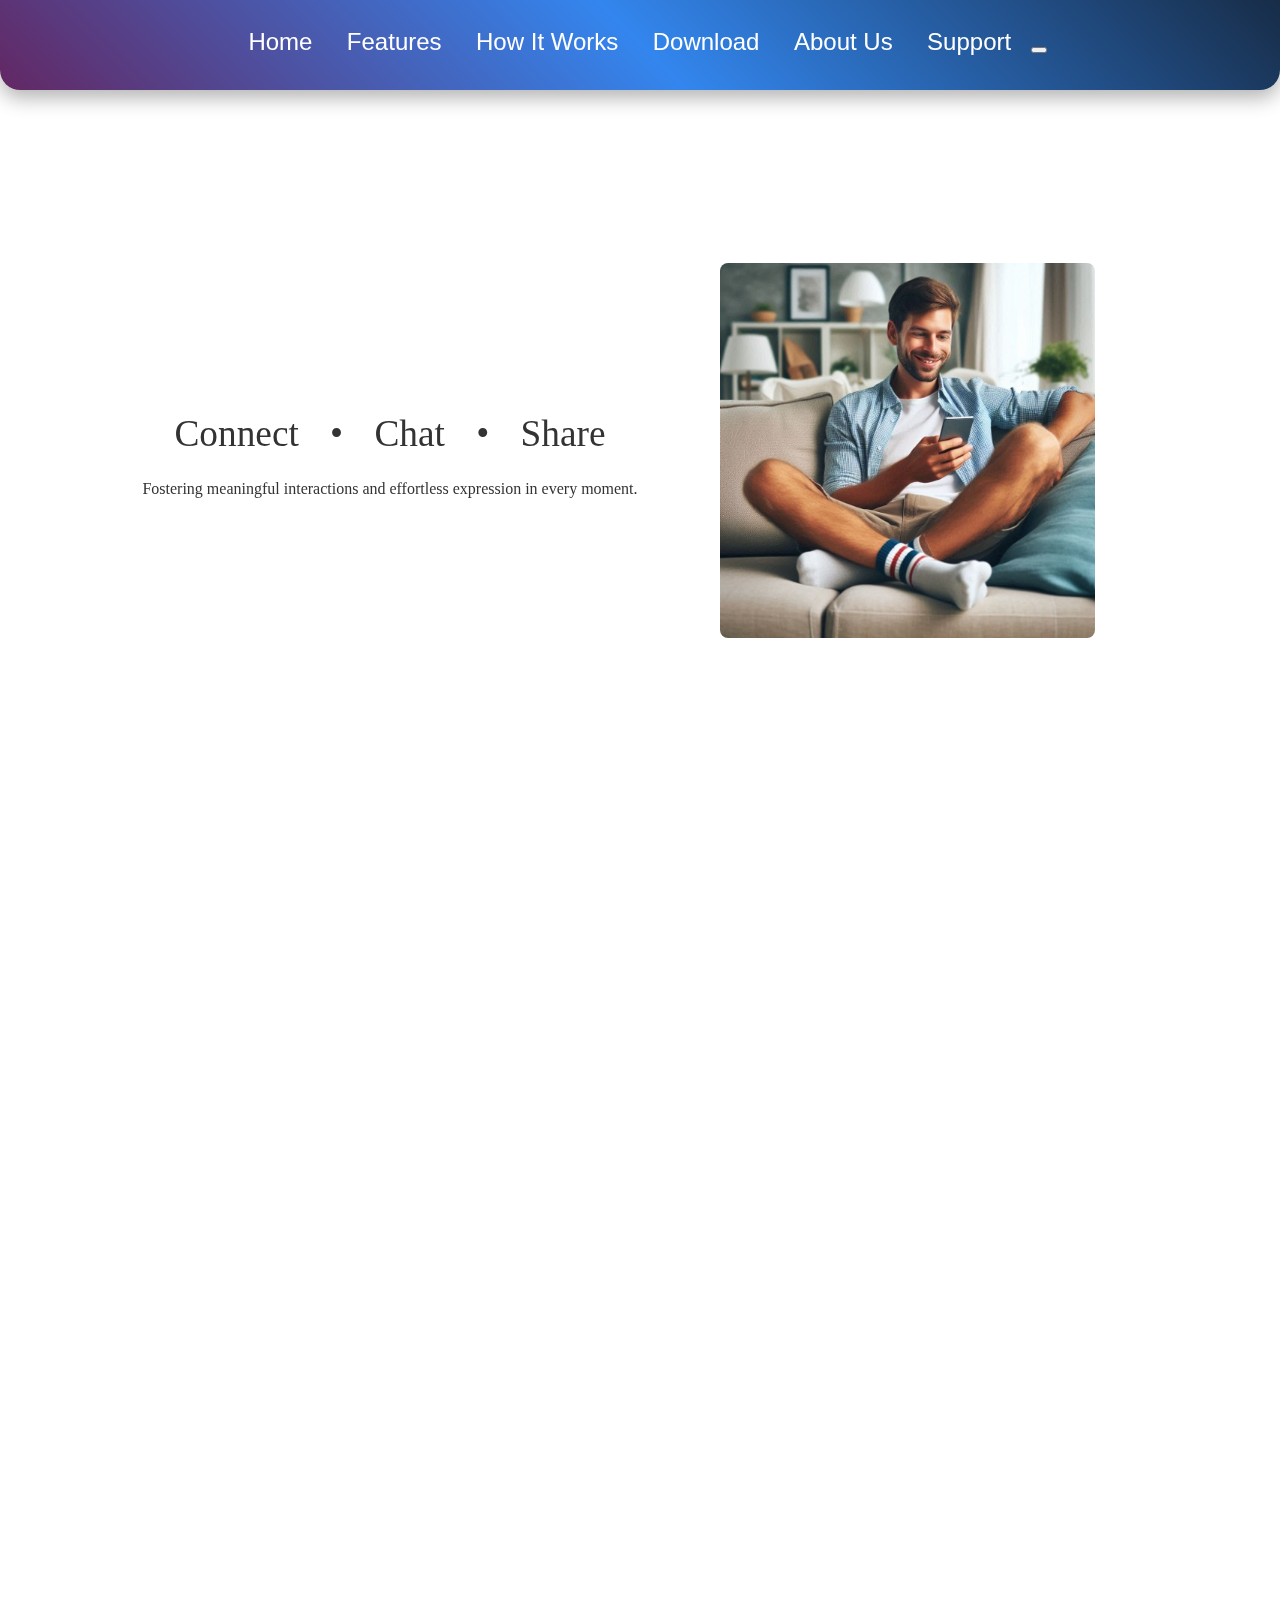
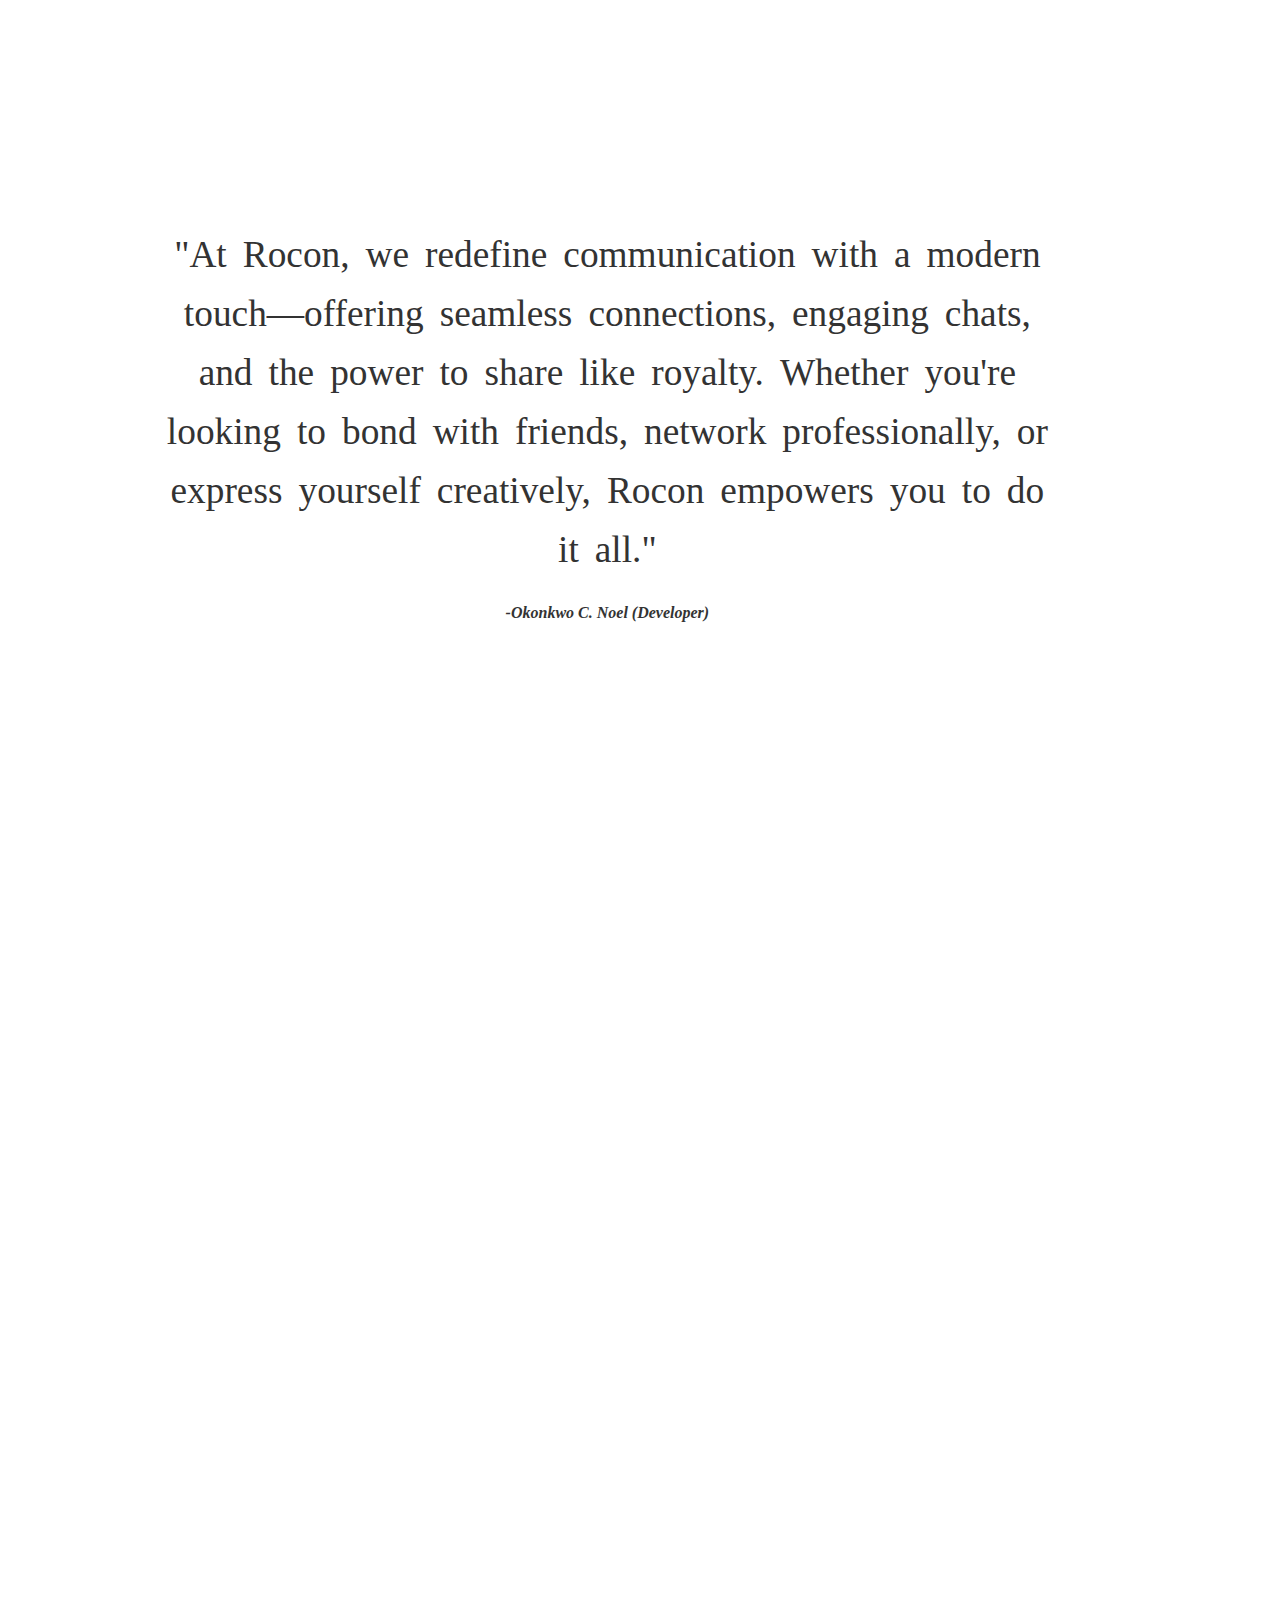
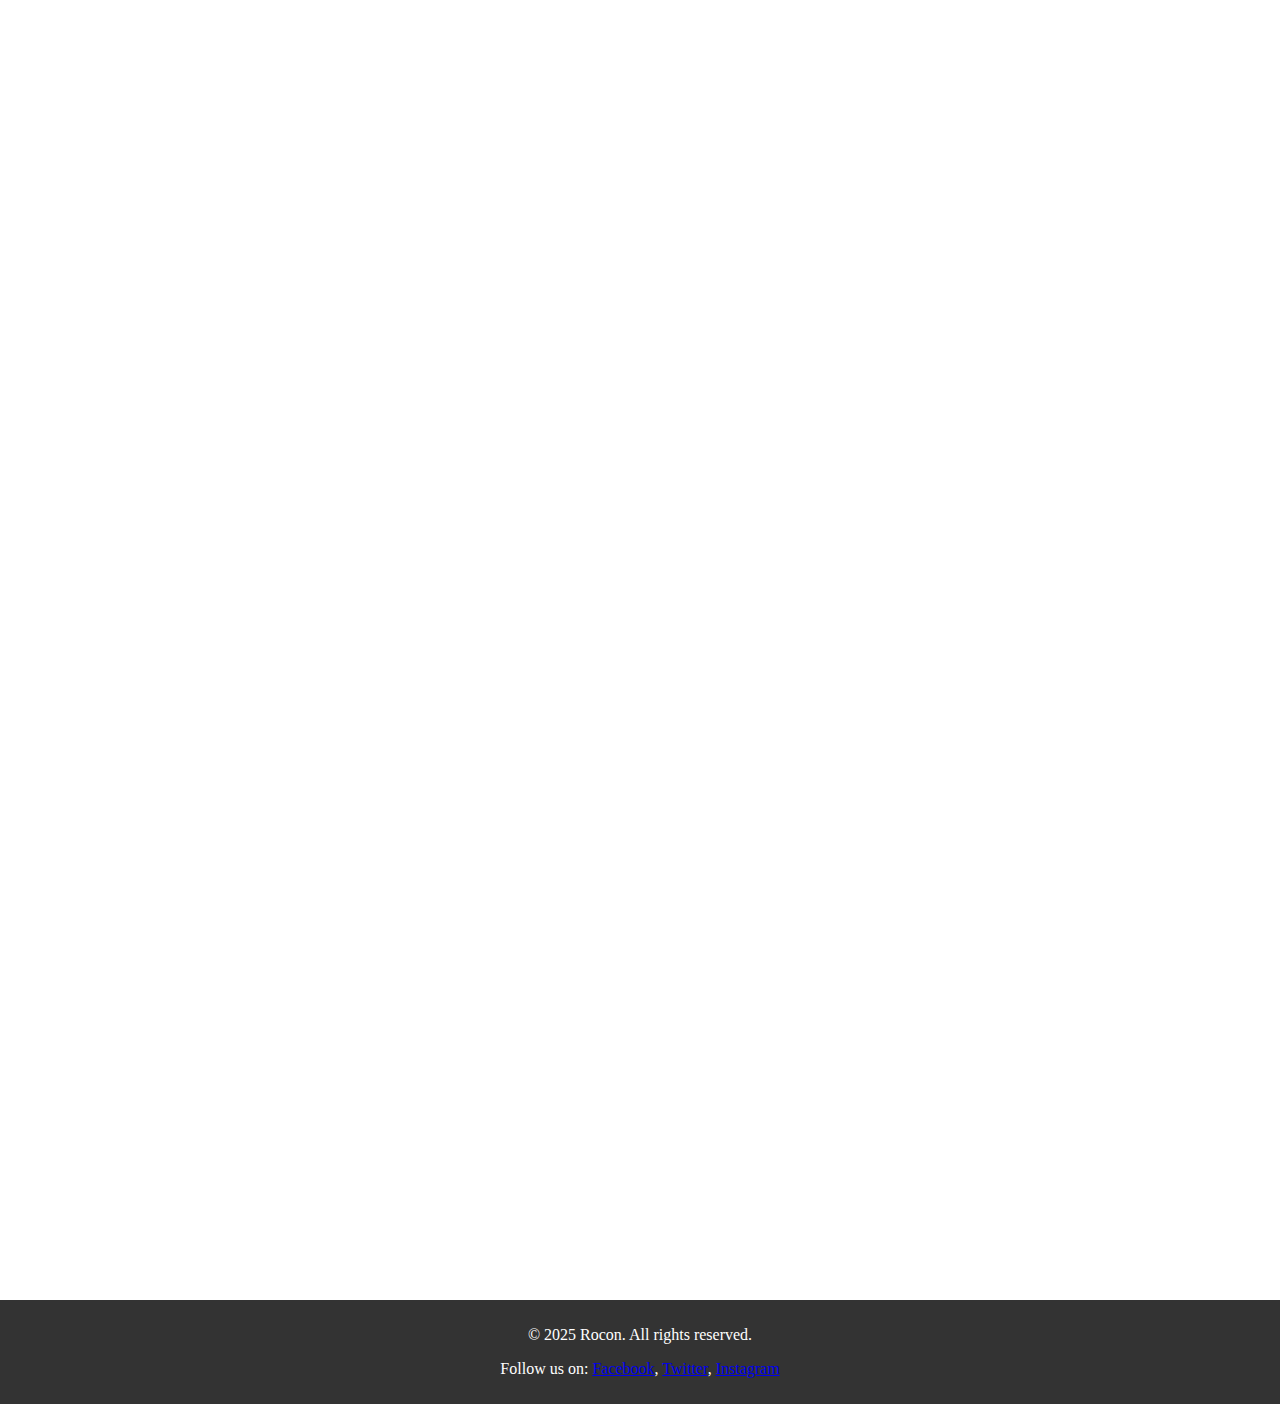
<file: index.html>
<!DOCTYPE html>
<html lang="en">
    <head>
        <meta charset="UTF-8">
        <meta name="viewport" content="width=device-width, initial-scale=1.0">
        <title>ROCON</title>
        <link rel="stylesheet" href="https://unpkg.com/aos@next/dist/aos.css"/>
        <link rel="Stylesheet" href="style.css">
    </head>
    <body class="home">
        <!-- Landing Page -->
        <!-- Main Content -->
       <!-- <div id="main-content">-->
            <!--<div id="landing">
                <div class="landing-content">
                    <h1 class="rocon-title">
                        <span id="one">Ro</span><span id="two">con</span>
                    </h1>
                    <h2 class="welcome-title">Welcome to</h2>
                    <h3>Commune with authority</h3>
                </div>
            </div>-->
            <!-- Navigation -->
            <nav>
                <a data-aos="fade-down" data-aos-duration="500" href="#">Home</a>
                <a data-aos="fade-down" data-aos-duration="1000" href="features.html">Features</a>
                <a data-aos="fade-down" data-aos-duration="1500" href="how it works.html">How It Works</a>
                <a data-aos="fade-down" data-aos-duration="2000" href="download.html">Download</a>
                <a data-aos="fade-down" data-aos-duration="2500" href="about us.html">About Us</a>
                <a data-aos="fade-down" data-aos-duration="3000" href="support.html">Support</a>
                <button type="button" onclick="SwitchTheme()">
                    <!--<img src="images/">-->
                </button>
                
            </nav>

            <!-- Section 1 -->
            <div class="section">
                <div class="text-content">
                    <h1 data-aos="fade-in"
                    data-aos-duration="2000" class="space-text">Connect • Chat • Share</h1>
                    <p data-aos="fade-up"
                    data-aos-duration="3000">Fostering meaningful interactions and effortless expression in every moment.</p>
                </div>
                <div class="image-content">
                    <img data-aos="flip-right" data-aos-duration="1000" src="images/Picture1.jpg" alt="Person holding a smartphone">
                </div>
            </div>

            <!-- Section 2 -->
            <div class="section rev">
                <div class="text-content">
                    <h1 data-aos="fade-in"
                    data-aos-duration="2000">Identity & Equality</h1>
                    <p data-aos="fade-up"
                    data-aos-duration="3000">Celebrating individuality while fostering a world of equal connections and shared voices.</p>
                </div>
                <div class="image-content">
                    <img data-aos="flip-left" data-aos-duration="1000" src="images/Picture2.jpg" alt="Groups of patriotic people standing together">
                </div>
            </div>

            <!-- Section 3 -->
            <div class="section col-norm" id="Quoted">
                <h1> <!--style="margin: 1.61in 2.29in;"> -->
                    <!-- "At Rocon, we redefine communication with a modern touch—offering seamless connections, engaging chats, and the power to share like royalty. Whether you're looking to bond with friends, network professionally, or express yourself creatively, Rocon empowers you to do it all." -->
                </h1>
                <em>-Okonkwo C. Noel (Developer)</em>
            </div>

            <!-- Section 4 -->
            <div class="section rev">
                <div class="text-content">
                    <h1 data-aos="fade-in"
                    data-aos-duration="2000">End-Point Surveillance & Security</h1>
                    <p data-aos="fade-up"
                    data-aos-duration="3000">We Pride in our implementation of the dynamism in allowing the individual to be the sole point of Privacy and we therefore employ dynamism in authorizing client that make use of this platform.</p>
                </div>
                <div class="image-content">
                    <!-- Replace 'image.jpg' with the actual image path -->
                    <img data-aos="flip-left" data-aos-duration="1000" src="images/Picture3.png" alt="Person holding a smartphone">
                </div>
            </div>

            <!-- Section 5 -->
            <div class="section col-norm">
                <div class="text-content">
                    <h1 data-aos="fade-in"
                    data-aos-duration="2000">Soo… What are you waiting for?!</h1>
                </div>
                <button data-aos="flip-up" data-aos-duration="3000" class="button" onclick="location.href = 'download.html'">Get the App</button>
            </div>

            <!-- Footer -->
            <footer>
                <p>&copy; 2025 Rocon. All rights reserved.</p>
                <p>Follow us on:
                    <a href="#">Facebook</a>,
                    <a href="#">Twitter</a>,
                    <a href="#">Instagram</a>
                </p>
            </footer>
            <script src="script.js"></script>
            <script src="https://unpkg.com/aos@next/dist/aos.js"></script>
        <script>
            AOS.init();
        </script>
        </div>
    </body>
</html>
</file>
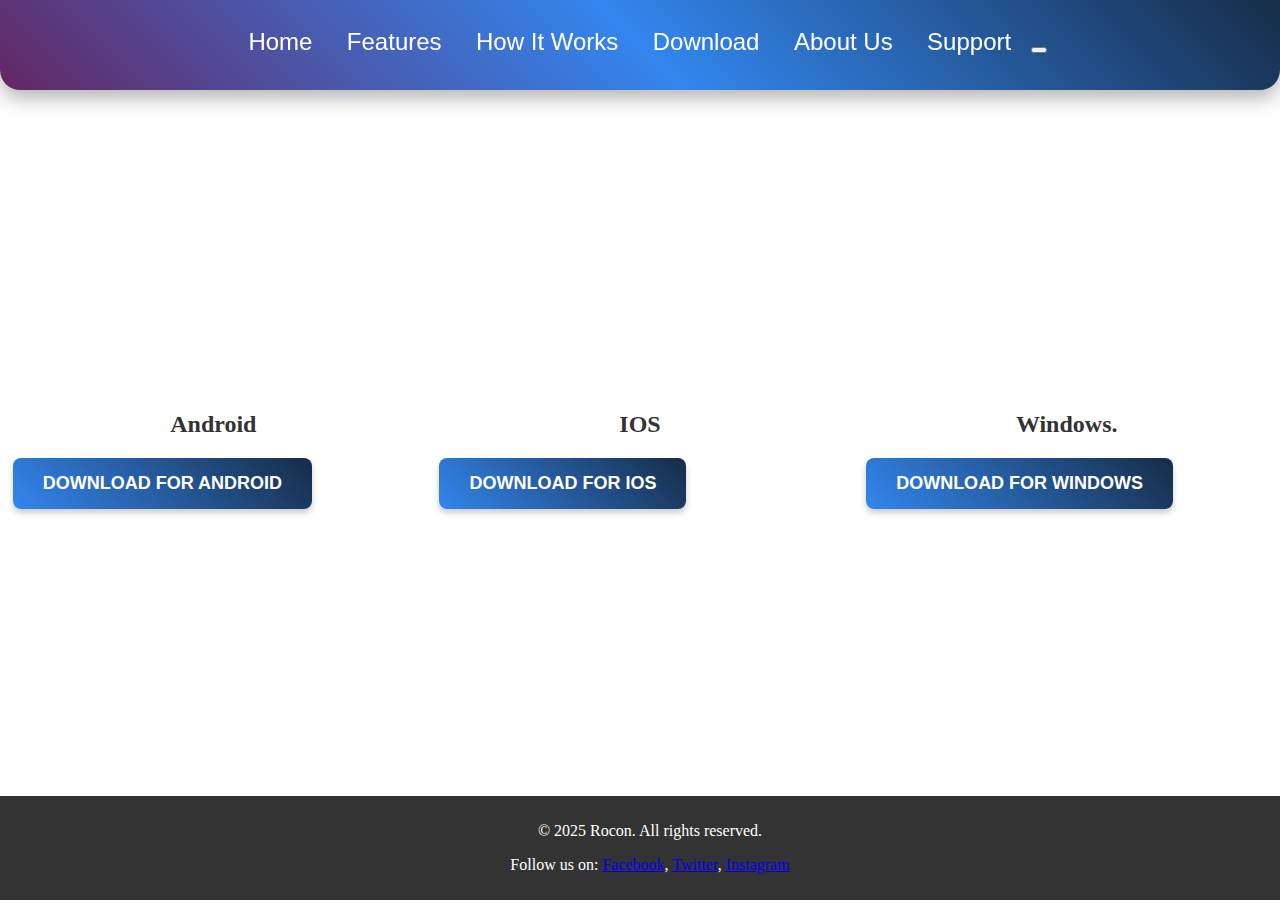
<file: download.html>
<!DOCTYPE html>
<html lang="en">
    <head>
        <meta charset="UTF-8">
        <meta name="viewport" content="width=device-width, initial-scale=1.0">
        <title>Download</title>
        <link rel="stylesheet" href="https://unpkg.com/aos@next/dist/aos.css"/>
    </head>

    <link rel="Stylesheet" href="style.css">
    <script src="script.js"></script>

    <body class="download">
        <nav>
            <a href="index.html">Home</a>
            <a href="features.html">Features</a>
            <a href="how it works.html">How It Works</a>
            <a href="download.html">Download</a>
            <a href="about us.html">About Us</a>
            <a href="support.html">Support</a>
            <button type="button" onclick="SwitchTheme()">
                <!--<img src="images/">-->
            </button>
            
        </nav>

        <div class="section">
            <section class="image-content">
                <h2>Android</h2>
                <button class="button">Download for Android</button>
            </section>

            <section class="image-content">
                <h2>IOS</h2>
                <button class="button">Download for IOS</button>
            </section>

            <section class="image-content">
                <h2><!--The only available version for now is on -->Windows.</h2>
                <button class="button">Download for Windows</button>
                <!-- <p>
                    <i>Notice</i>
                    :
                    <b>
                        This is a pre-launch version. The actual version
                        would come out soon enough.
                    </b>
                </p> -->
            </section>
        </div>
        <!-- Footer -->
        <footer>
            <p>&copy; 2025 Rocon. All rights reserved.</p>
            <p>Follow us on:
                <a href="#">Facebook</a>,
                <a href="#">Twitter</a>,
                <a href="#">Instagram</a>
            </p>
        </footer>
        <script src="https://unpkg.com/aos@next/dist/aos.js"></script>
        <script>
            AOS.init();
        </script>
    </body>
</html>
</file>
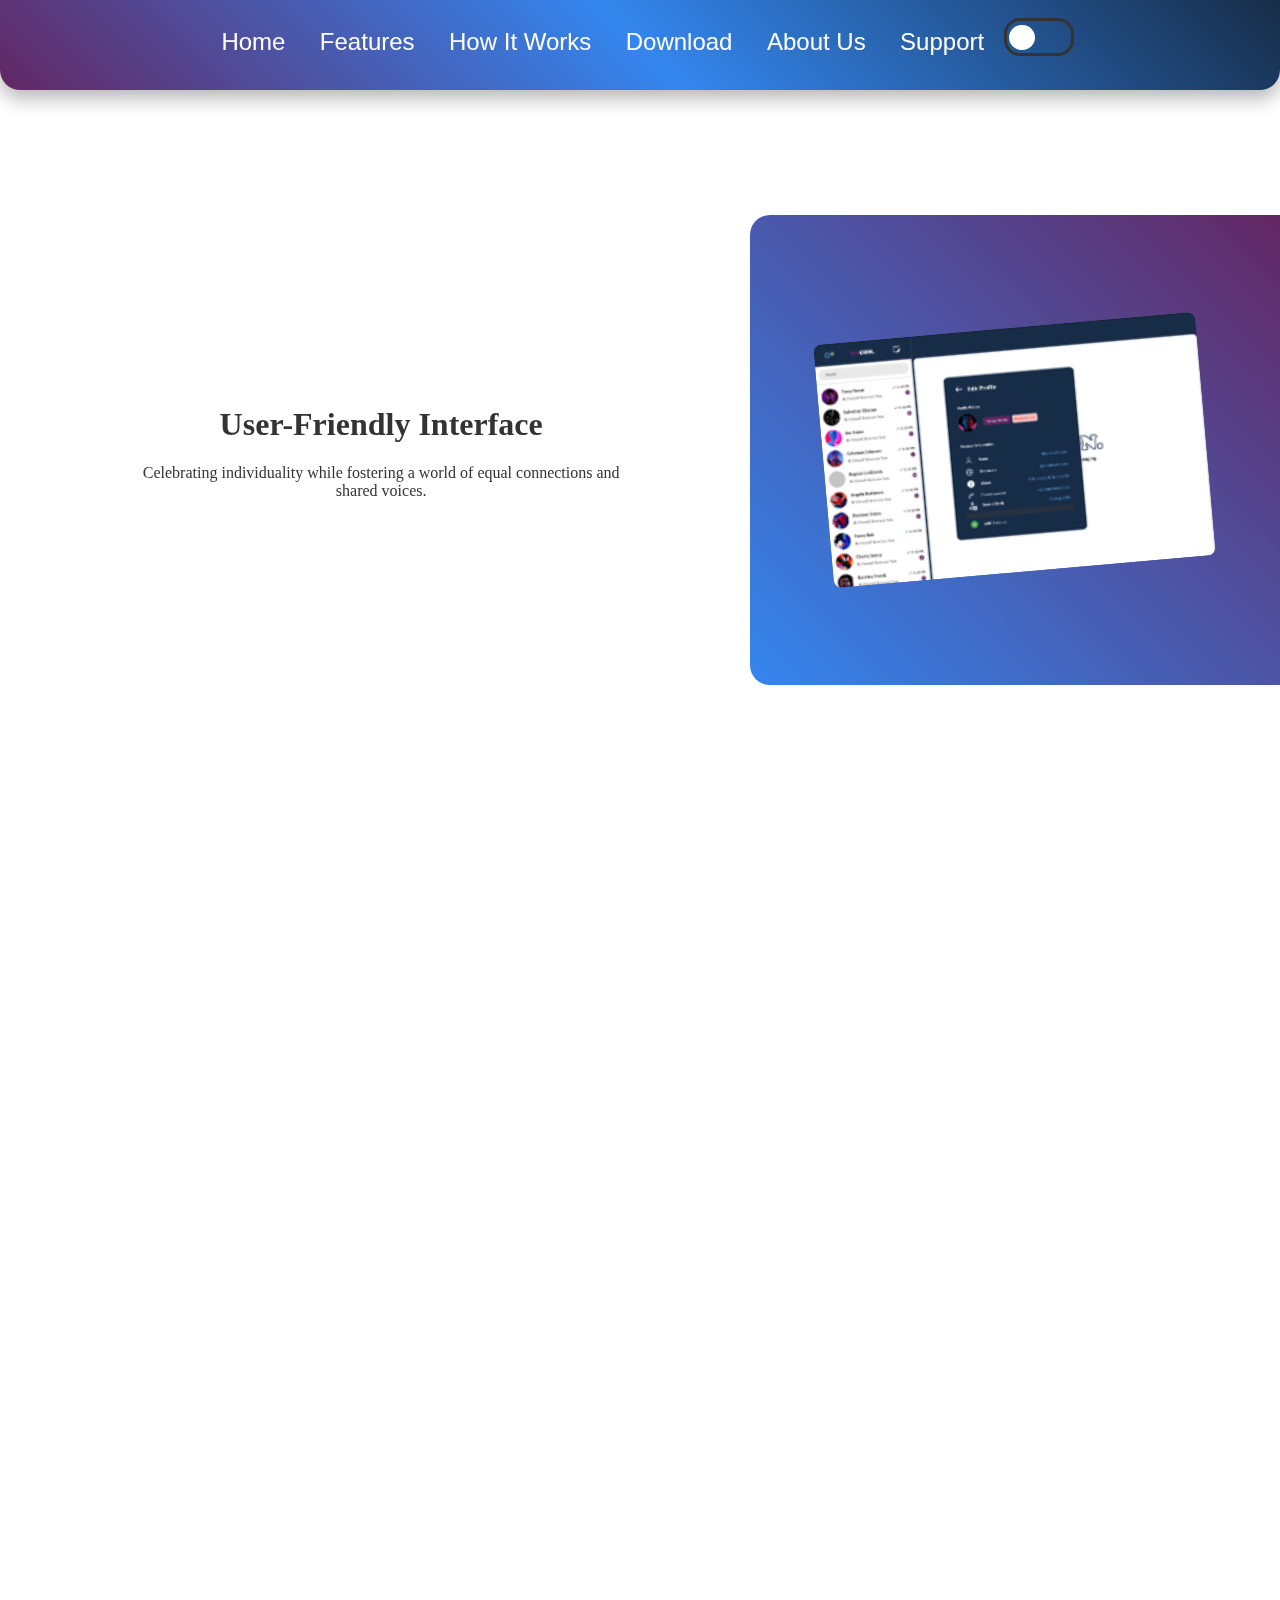
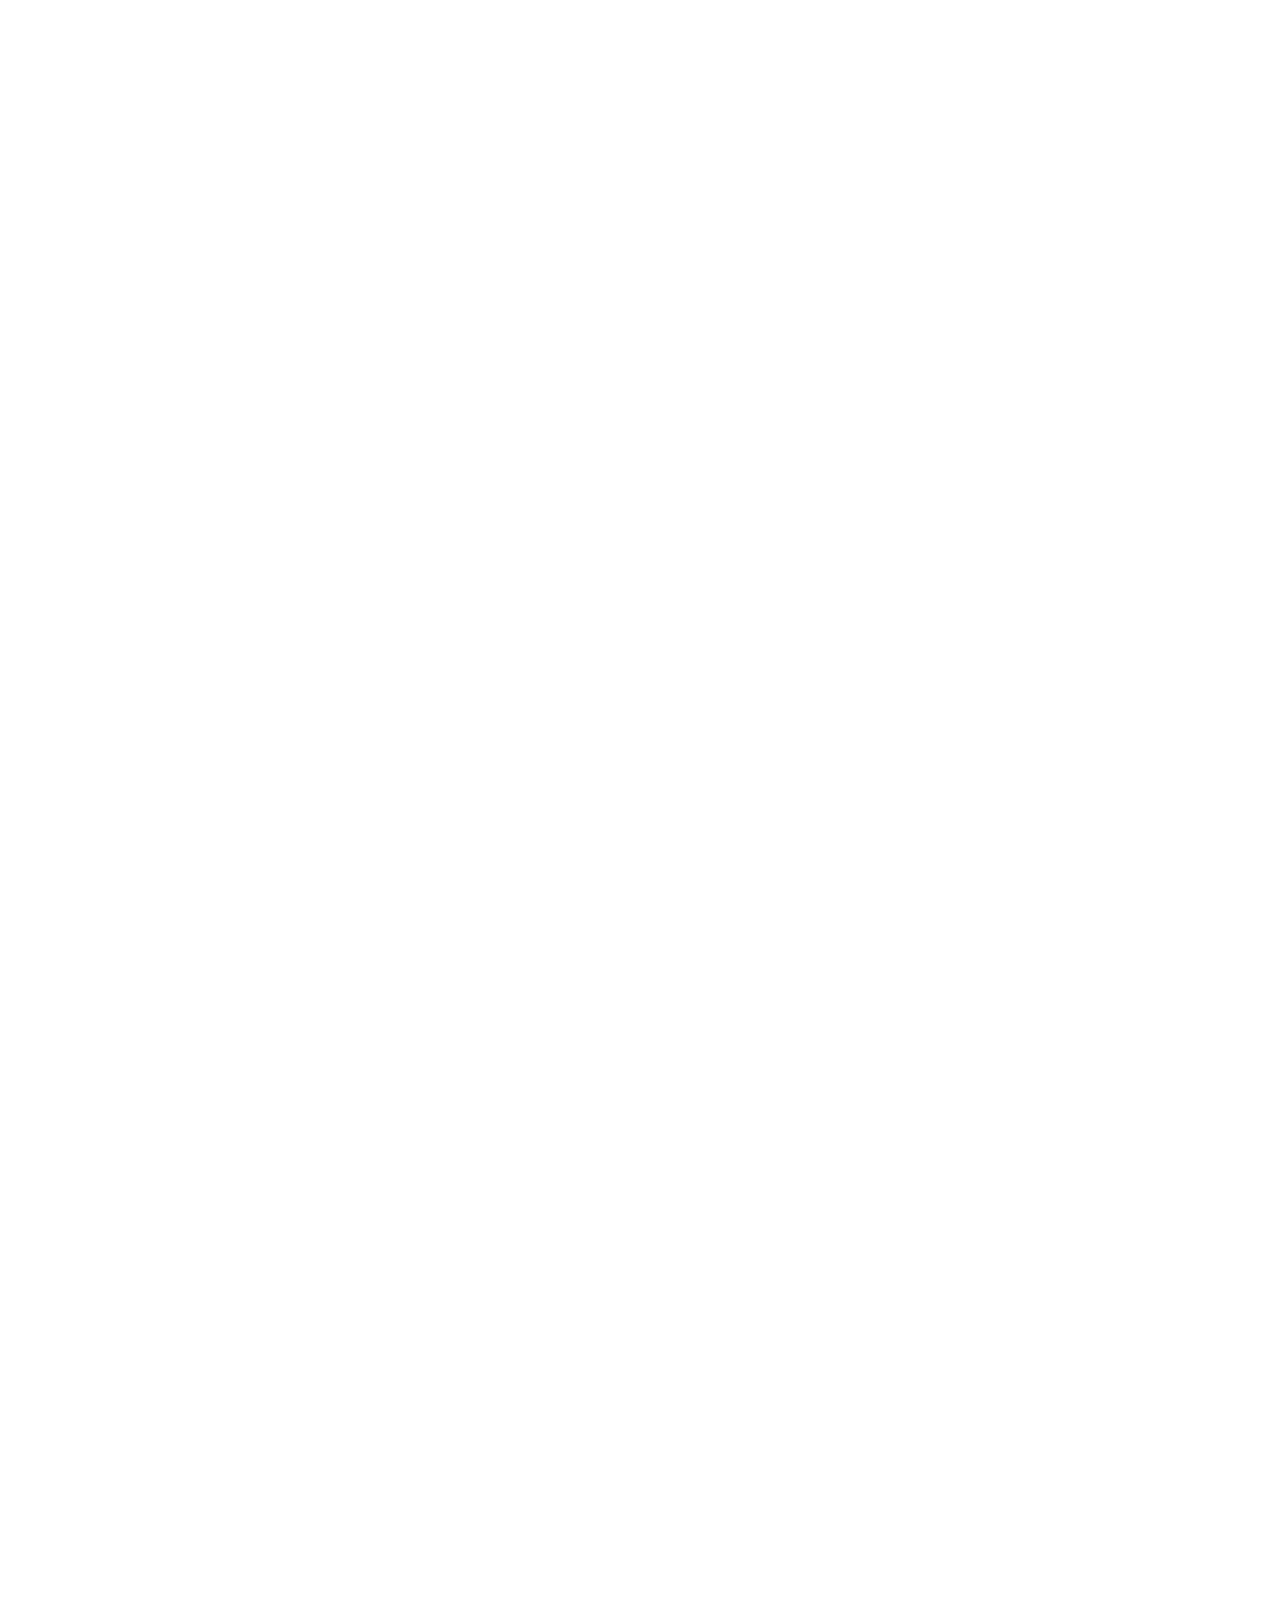
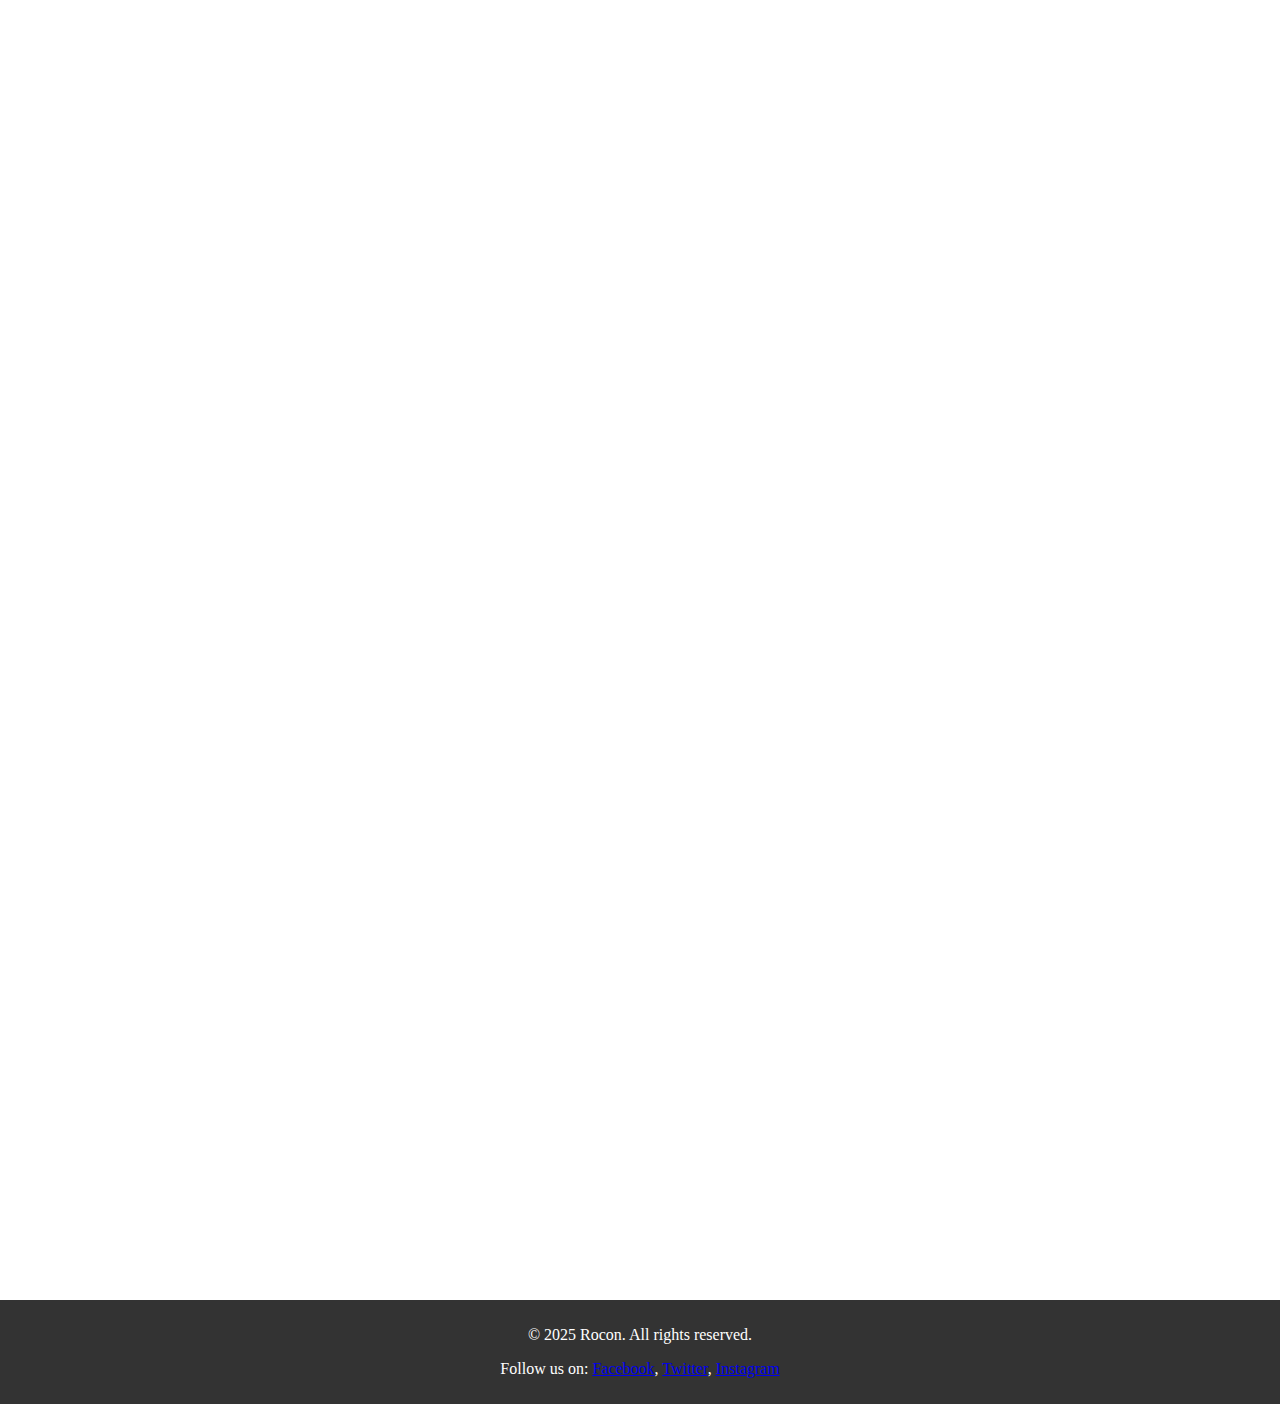
<file: features.html>
<!DOCTYPE html>
<html lang="en">
    <head>
        <meta charset="UTF-8">
        <meta name="viewport" content="width=device-width, initial-scale=1.0">
        <title>Features</title>
        <link rel="stylesheet" href="https://unpkg.com/aos@next/dist/aos.css"/>
    </head>

    <link rel="Stylesheet" href="style.css">
    <script src="script.js"></script>

    <body class="features">
        <nav>
            <a href="index.html">Home</a>
                <a href="features.html">Features</a>
                <a href="how it works.html">How It Works</a>
                <a href="download.html">Download</a>
                <a href="about us.html">About Us</a>
                <a href="support.html">Support</a>
            <div class="switch" onclick="SwitchTheme()">
                <button type="button"></button>
            </div>
        </nav>
        <div class="section">
            <div class="text-context">
                <h1 data-aos="zoom-in" data-aos-duration="1500">User-Friendly Interface</h1>
                <p data-aos="zoom-in" data-aos-duration="2500">Celebrating individuality while fostering a world of equal connections and shared voices.</p>
            </div>
            <div data-aos="fade-left" data-aos-duration="3000" class="image-content">
                <img src="images/Picture5.png" alt="Chat interface">
            </div>
        </div>
        <div class="section rev">
            <div class="text-context">
                <h1 data-aos="zoom-in" data-aos-duration="1500">📱Smart Screen Share</h1>
                <p data-aos="zoom-in" data-aos-duration="2500">Enjoy an immersive full screen reader and prepare to share as much as you want, when you want it.</p>
            </div>
            <div data-aos="fade-right" data-aos-duration="3000" class="image-content">
                <img src="images/Picture4.png" alt="A screen share GUI">
            </div>
        </div>
        <div class="section">
            <div class="text-context">
                <h1 data-aos="zoom-in" data-aos-duration="1500">💬 Secure Chat Rooms</h1>
                <p data-aos="zoom-in" data-aos-duration="2500">Enjoy peace of mind with encrypted private and group chat rooms.</p>
            </div>
            <div data-aos="fade-left" data-aos-duration="3000" class="image-content">
                <img src="images/Picture1.jpg" alt="Person holding a smartphone">
            </div>
        </div>
        <div class="section rev">
            <div class="text-context">
                <h1 data-aos="zoom-in" data-aos-duration="1500">🚀 File Sharing</h1>
                <p data-aos="zoom-in" data-aos-duration="2500">Share photos, videos, documents, and more in seconds.</p>
            </div>
            <div data-aos="fade-right" data-aos-duration="3000" class="image-content">
                <img src="images/Picture1.jpg" alt="Person holding a smartphone">
            </div>
        </div>
        <div class="section">
            <div class="text-context">
                <h1 data-aos="zoom-in" data-aos-duration="1500">🎙️ Voice Messages</h1>
                <p data-aos="zoom-in" data-aos-duration="2500">Too busy to type? Send quick, clear voice notes.</p>
            </div>
            <div data-aos="fade-left" data-aos-duration="3000" class="image-content">
                <img src="images/Picture1.jpg" alt="Person holding a smartphone">
            </div>
        </div>
        <footer>
            <p>&copy; 2025 Rocon. All rights reserved.</p>
            <p>Follow us on:
                <a href="#">Facebook</a>,
                <a href="#">Twitter</a>,
                <a href="#">Instagram</a>
            </p>
        </footer>
        <script src="https://unpkg.com/aos@next/dist/aos.js"></script>
        <script>
            AOS.init();
        </script>
    </body>
</html>
</file>
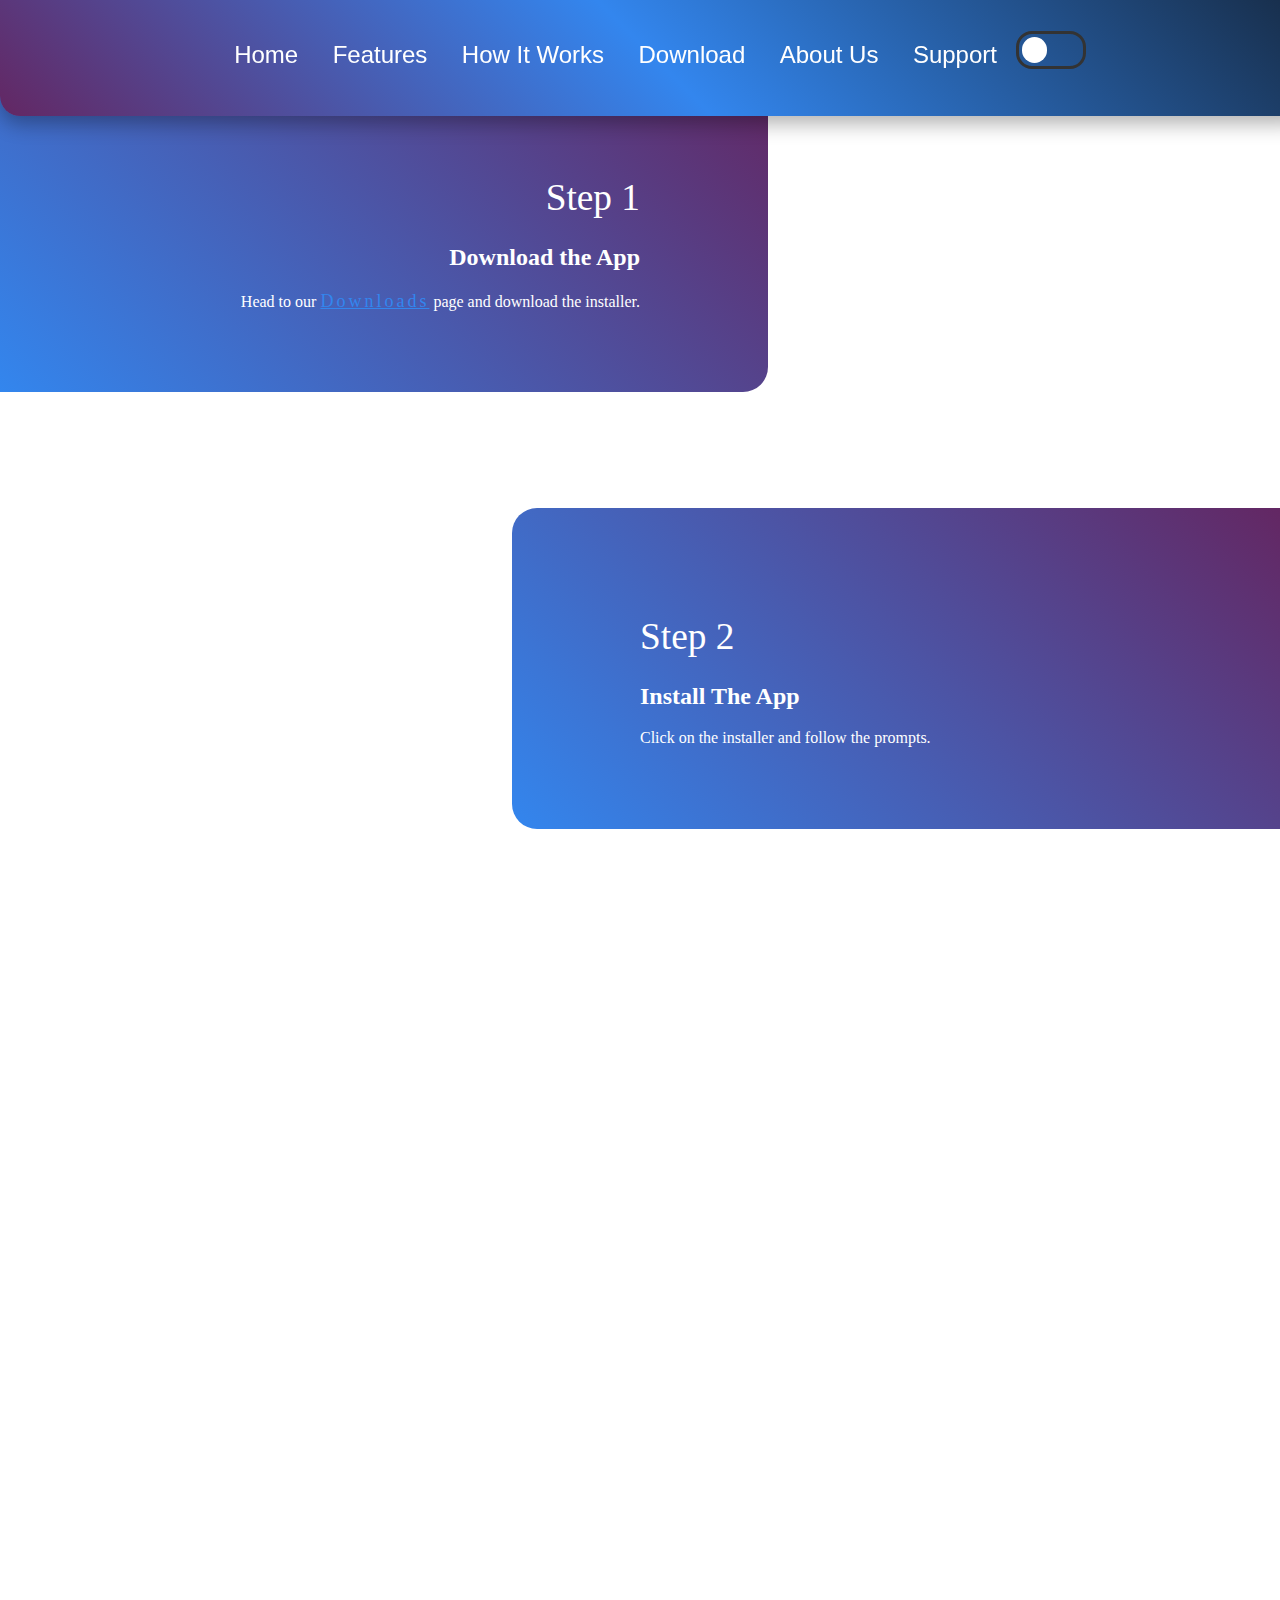
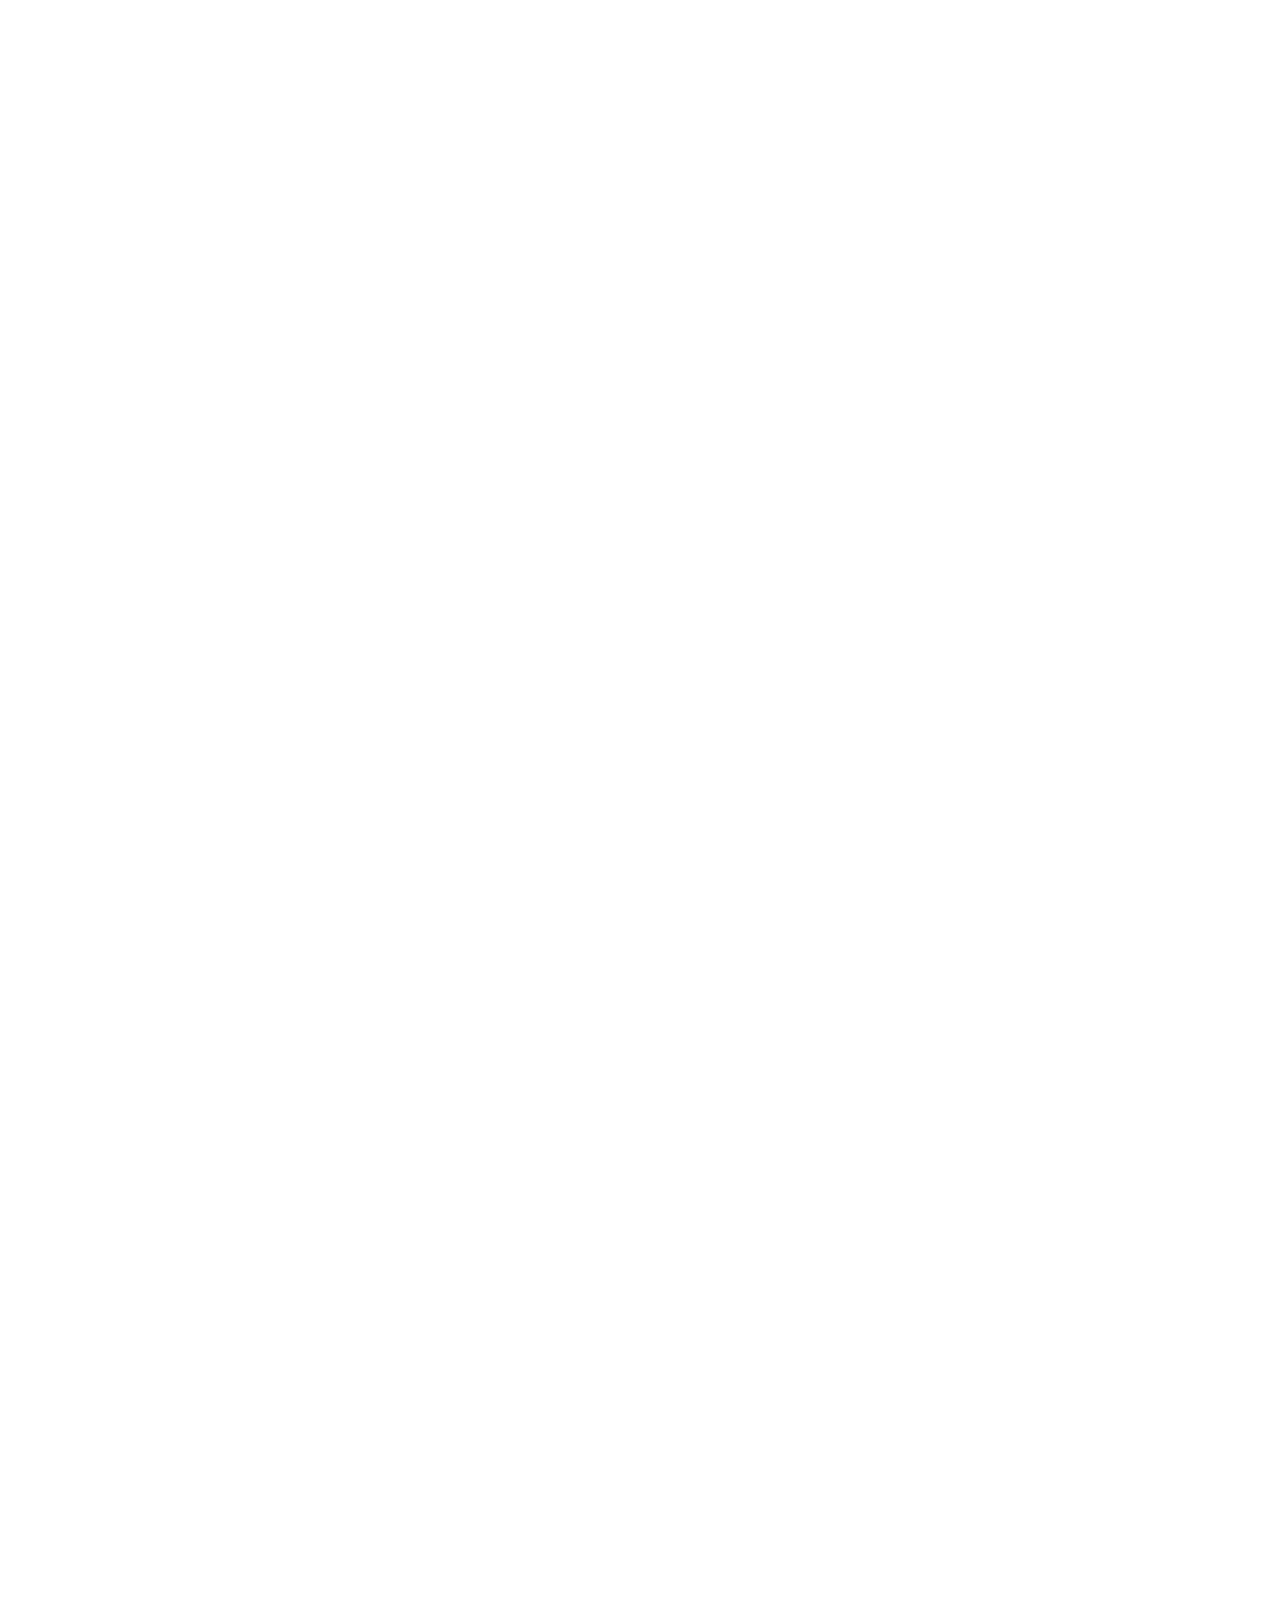
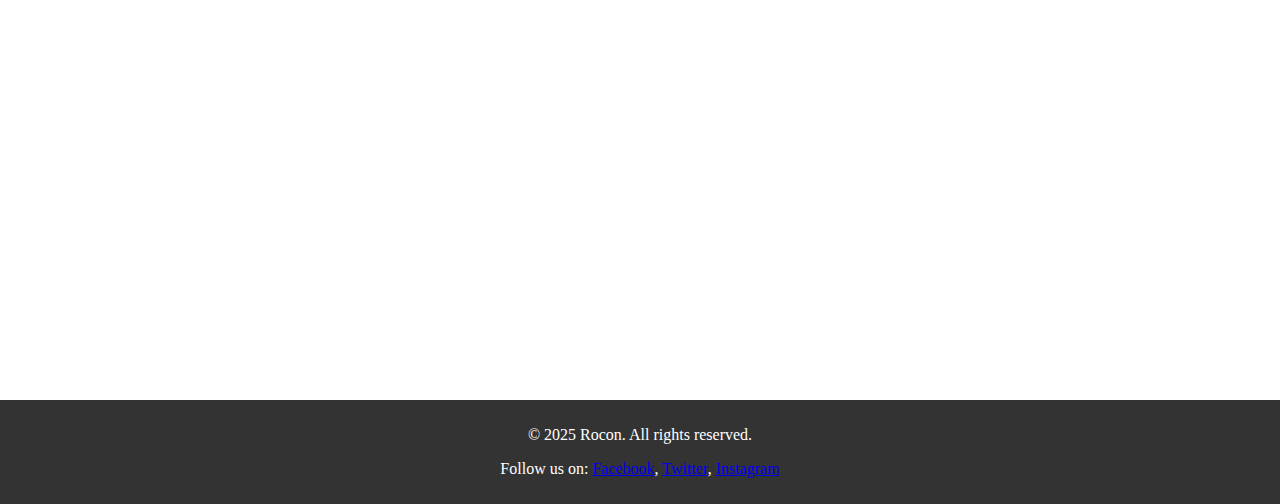
<file: how it works.html>
<!DOCTYPE html>
<html lang="en">
    <head>
        <meta charset="UTF-8">
        <meta name="viewport" content="width=device-width, initial-scale=1.0">
        <title>How it Works</title>
        <link rel="Stylesheet" href="style.css">
        <link rel="stylesheet" href="https://unpkg.com/aos@next/dist/aos.css"/>
    </head>
    <script src="script.js"></script>
    <body class="how-it-works">
        <!-- Navigation -->
        <nav>
            <a href="index.html">Home</a>
            <a href="features.html">Features</a>
            <a href="#">How It Works</a>
            <a href="download.html">Download</a>
            <a href="about us.html">About Us</a>
            <a href="support.html">Support</a>
            <div class="switch" onclick="SwitchTheme()">
                <button type="button"></button>
            </div>
        </nav>
        <div
        data-aos="fade-right" 
        data-aos-duration="1500"
        class="section col-norm" 
        >
            <div class="text-content">
                <h1>Step 1</h1>
                <h2>Download the App</h2>
                Head to our <a href="download.html">downloads</a> page and download the installer.
            </div>
            <div 
            data-aos="fade-left"
            data-aos-duration="2500"
            class="text-content">
                <h1>Step 2</h1>
                <h2>Install The App</h2>
                Click on the installer and follow the prompts.
            </div>
        </div>
        <div 
        data-aos="fade-right" 
        data-aos-duration="1500"
        class="section col-norm">
            <div class="text-content">
                <h1>Step 3</h1>
                <h2>Create an Account</h2>
                Just click signup and you'll be fine.
            </div>
            <div 
            data-aos="fade-left"
            data-aos-duration="1500"
            class="text-content">
                <h1>Step 4</h1>
                <h2>Personalise your Profile</h2>
                Upload your profile pic and customise your settings.
            </div>
        </div>
        <div 
        data-aos="fade-right" 
        data-aos-duration="1500"
        class="section col-norm">
            <div class="text-content">
                <h1>Step 5</h1>
                <h2>Find and Add Contacts</h2>
                Sync your contacts and/or find friends to commune with.
            </div>
            <div 
            data-aos="fade-left"
            data-aos-duration="1500"
            class="text-content">
                <h1>Step 6</h1>
                <h2>Start Messaging</h2>
                Send instant messages, voice-notes, and media to stay up to date.
            </div>
        </div>
        <div class="section col-norm">
            <div 
            data-aos="fade-right" 
            data-aos-duration="1500"
            class="text-content">
                <h1>Step 7</h1>
                <h2>Join or Create Group Chats</h2>
                Engage in group conversations and collaborate seamlessly.
            </div>
            <div 
            data-aos="fade-left"
            data-aos-duration="1500"
            class="text-content">
                <h1>Step 8</h1>
                <h2>Enjoy yourself!</h2>
                <h3>Connect, Chat, Share😊</h3>
            </div>
        </div>
        <footer>
            <p>&copy; 2025 Rocon. All rights reserved.</p>
            <p>Follow us on:
                <a href="#">Facebook</a>,
                <a href="#">Twitter</a>,
                <a href="#">Instagram</a>
            </p>
        </footer>
        <script src="https://unpkg.com/aos@next/dist/aos.js"></script>
        <script>
            AOS.init();
        </script>
    </body>
</html>
</file>
<file: style.css>
body {
    margin: 0;
    padding: 0;
    width: 100%;
    transition: all .5s ease-in-out;
    color: #333;
}
#landing {
    position: fixed;
    top: 0;
    left: 0;
    width: 100%;
    height: 100vh;
    background: linear-gradient(45deg, #172C47, #3386ee);
    color: #fff;
    display: flex;
    justify-content: center;
    align-items: center;
    z-index: 1000;
    overflow: hidden;
    animation: slideUpLanding 1s ease-in-out forwards 4s; /* Slide up after animations */
    font-family: Cooper Black, 'Arial Black', 'Arial Bold', Gadget, sans-serif;
}
.landing-content {
    position: relative;
    text-align: center;
}
.rocon-title {
    font-size: 4rem;
    opacity: 0;
    position: absolute;
    top: 100%;
    left: 50%;
}
.rocon-title #one {color: #632763;}
.rocon-title #two {
    outline-color: #172C47;
    outline-width: 20pt;
}
.welcome-title {
    font-size: 3.4rem;
    opacity: 0;
    position: absolute;
    text-wrap-mode: nowrap;
    z-index: -1;
    top: 100%;
    left: 50%;
}
/* Keyframes for landing */
@keyframes peekUp {
    from {
        opacity: 0;
        transform: translate(-50%, 100%)
    } to {
        opacity: 1;
        transform: translate(-50%, -50%)
    }
}
@keyframes moveRight {
    from {
        opacity: 1;
        transform: translate(-50%, -50%)
    } to {
        opacity: 1;
        transform: translate(50%, -50%)
    }
}
@keyframes SmoveLeft {
    from {
        opacity: 1;
        transform: translate(50%, -50%)
    } to {
        opacity: 1;
        transform: translate(0%, -50%)
    }
}
@keyframes SmoveRight {
    from {
        opacity: 1;
        transform: translate(0%, -50%)
    } to {
        opacity: 1;
        transform: translate(50%, -50%)
    }
}
@keyframes peekLeft {
    from {
        opacity: 0;
        transform: translate(-50%, -50%)
    } to {
        opacity: 1;
        transform: translate(-100%, -50%)
    }
}
@keyframes peekRight {
    from {
        opacity: 1;
        transform: translate(-100%, -50%)
    } to {
        opacity: 0;
        transform: translate(-50%, -50%)
    }
}
@keyframes pullOut {
    from {
        border-radius: 0;
        opacity: 1;
    } to {
        border-radius: 10px;
        opacity: 0;
        transform: translateY(-100vh);
    }
}
/* Main Content */
#main-content {
    /* display: none; */
    width: 100%;
    opacity: 1;
}
@keyframes fadeInMain {from {opacity: 0;} to {opacity: 1;}}
@keyframes UpandDown {
    0% {transform: translateY(0%);}
    25% {transform: translateY(-50%);}
    50% {transform: translateY(0%);}
    75% {transform: translateY(50%);}
    100% {transform: translateY(0%);}
}
/* Scrollbar styles */
nav {
    position: fixed;
    z-index: 1;
    border-radius: 0 0 20px 20px;
    width: inherit;
    background: linear-gradient(45deg, #172C47, #3386ee);
    line-height: 10vh;
    text-align: center;
    font-family: Cooper Black, 'Arial Black', 'Arial Bold', Gadget, sans-serif;
    color: #fff;
    transition: all .3s ease-in-out;
}
nav:hover {
    background: linear-gradient(45deg, #632763 ,#3386ee, #172C47);
    transform: translateY(-3px);
    box-shadow: 0 8px 20px rgba(0, 0, 0, 0.3);
}
nav a {
    color: #fff;
    text-decoration: none;
    margin: 0 15px;
    display: inline-block;
    font-size: 18pt;
}
nav a:hover {
    text-decoration: underline;
    transform: scale(1.2);
}
.switch {
    height: 2em;
    width: 4em;
    display:inline-flex;
    background: transparent;
    border-color:#fff;
    border-radius: 1em;
    border-style: solid;
    align-items: center;
}
.switch button{
    height: 1.9em;
    width: 1.9em;
    border-radius: 50%;
    border-style: none;
    margin:.2em;
    transition: all 0.5s ease;
}
.section {
    font-family: 'Georgia Pro Light', 'Times New Roman', 'Times', 'serif';
    display: flex;
    justify-content: center;
    align-items: center;
    height: 100vh;
    background: transparent;
}
.rev {
    flex-direction: row-reverse;
    margin-left: 0;
    margin-right: 5%;
}
.col-norm {flex-direction: column;}
.text-content {
    max-width: 50%;
    padding: 20px;
}
.text-content h1 {
    font-size: 28pt;
    font-weight: 500;
    text-align: center;
}
.space-text {
    text-align-last: justify;
    text-justify: distribute;
    padding-inline: 2rem;
}
.text-content p {font-size: 16px;}
.image-content img {
    width: 75%;
    border-radius: 8px;
    display: flex;
    justify-self: center;
    transition: all 0.45s ease-in-out;
}
.home .image-content img:hover{transform: rotateZ(360deg);}
#Quoted {
    text-align: center;
    text-overflow: clip;
    padding-inline: 1.61in 2.29in;
    display: inline-block;
}
#Quoted span {
    display: inline-block;
    padding: .5rem;
}
#Quoted h1{
    font-size: 28pt;
    font-weight: 500;
    text-align: center;
}
em{
    align-self: flex-end;
    font-weight: bold;
}
footer {
    background-color: #333;
    color: #fff;
    text-align: center;
    padding: 10px;
}
/* Fade-in animations */
.fade-in {
    opacity: 1;
    transform: translateY(0);
    transition: opacity 1s ease-in-out, transform 1s ease-in-out;
}
.fade-in-from-bottom {transform: translateY(-100px);}
.fade-in-from-top {transform: translateY(100px);}
/* Fade-out animations */
.fade-out {
    opacity: 0;
    transform: translateY(10px);
    transition: opacity 1s ease-in-out, transform 1s ease-in-out;
}
/* Button Styling */
.button {
    display: inline-block;
    padding: 15px 30px;
    font-size: 18px;
    font-weight: bold;
    color: #fff;
    background: linear-gradient(45deg, #3386ee, #172C47);
    border: none;
    border-radius: 8px;
    cursor: pointer;
    text-transform: uppercase;
    box-shadow: 0 4px 6px rgba(0, 0, 0, 0.2);
    transition: all 0.3s ease-in-out;
    position: relative;
    overflow: hidden;
}
/* Hover Effect */
.button:hover {
    background: linear-gradient(45deg, #3386ee, #172C47);
    transform: translateY(-3px);
    box-shadow: 0 8px 12px rgba(0, 0, 0, 0.3);
}
/* Active Effect */
.button:active {
    transform: translateY(2px);
    box-shadow: 0 2px 4px rgba(0, 0, 0, 0.2);
}
/* Glowing Border Effect */
.button::before {
    content: '';
    position: absolute;
    top: -2px;
    left: -2px;
    right: -2px;
    bottom: -2px;
    background: linear-gradient(45deg, #172C47, #3386ee, #632763);
    z-index: -1;
    border-radius: 10px;
    opacity: 0;
    transition: opacity 0.3s ease-in-out;
}
.button:hover::before {opacity: 1;}
/* Bounce Animation */
.button:hover {animation: bounce 0.3s ease-in-out;}
@keyframes bounce {
    0% {transform: translateY(0);}
    50% {transform: translateY(-5px);}
    100% {transform: translateY(0);}
}

.features .section{
    column-gap: 10%;
    margin-right: 0;
    justify-content: flex-end;
}
.features .text-context {text-align: center;}
.features .image-content {
    background: linear-gradient(45deg, #3386ee, #632763);
    width: 50%;
    height: 50%;
    justify-content: center;
    align-content: center;
    padding: 10px;
}
.features img {
    max-height: 80%;
    max-width: 80%;
    transform: rotateZ(-5deg);
    transition: all 0.4s ease;
}
.features .image-content img:hover{transform: rotateZ(10deg);}
.features .image-content .reflection:hover{transform: rotateZ(-10deg);}

.how-it-works nav {padding: 1%;}
.how-it-works .section {
    gap: 5%;
    justify-content: space-evenly;
}
.how-it-works .text-content{
    background: linear-gradient(45deg, #3386ee, #632763);
    width: 40%;
    height: 30%;
    align-content: center;
    padding: 2% 10% 2% 10%;
    color: white;
}

.how-it-works .text-content a {
    font-size: large;
    text-transform: capitalize;
    color: #3386ee;
    letter-spacing: 3px;
}
.how-it-works .text-content h1 {text-align: inherit;}

.download .text-content{padding-top: 10%;}
.download h2{text-align: center;}
.download .image-content{
    height: 100%;
    width: 100%;
    padding: 1%;
    align-content: center;
    justify-items: center;
    transition: all .5s ease;
    display: inline-block;
}
.download .section {
    opacity: 0;
    width: 100%;
    transition: all .5s ease;
}
.download .image-content:hover{
    background-color: #632763;
    color: white
}
.download footer{
    position: fixed;
    width: 100%;
    bottom: 0;
}


.about-us .section {
    height: fit-content;
    padding-top: 10vh;
}
.about-us .hero {
    width: 100%;
    text-align: center;
}
.about-us .values {text-align: center;}
.about-us .value-box {
    display: inline-block;
    width: 30%;
    padding: 30px;
    text-transform: none;
    margin: 10px;
    border-radius: 8px;
}
.about-us .profile {
    display: inline-block;
    padding: 10px;
    color: #fff;
    border-radius: 10px;
    cursor: pointer;
    box-shadow: 0 8px 12px rgba(0, 0, 0, 0.2);
    transition: all 0.3s ease-in-out;
    position: relative;
    overflow: hidden;
}
.about-us .profile:hover {background-color: #632763;}
.about-us .profile-norm {background-color: #344C94;}
.about-us .profile-clicked {background-color: #3386ee;}
.profile-container {
    gap: 10px;
    padding: 10px;
    text-align: center;
    overflow-x: auto;
}
.about-us .profile .profile-detail {display: none;}
.about-us .profile img {
    max-width: 60%;
    border-radius: 50%;
}
.about-us #detail {
    background: linear-gradient(135deg, #172C47, #3386ee, #632763);
    width: 100%;
    color:white;
    transition: all 0.5 ease;
}
.about-us #detail:hover {background: linear-gradient(135deg, #632763, #3386ee, #172C47);}
.about-us #detail a {color: white;}
.about-us #detail h3 {text-align: center;}
.about-us #detail .section {
    padding: 15px;
    width: 100%;
}
.about-us #detail img {
    width: 80%;
    border-radius: 50%;
}
</file>
